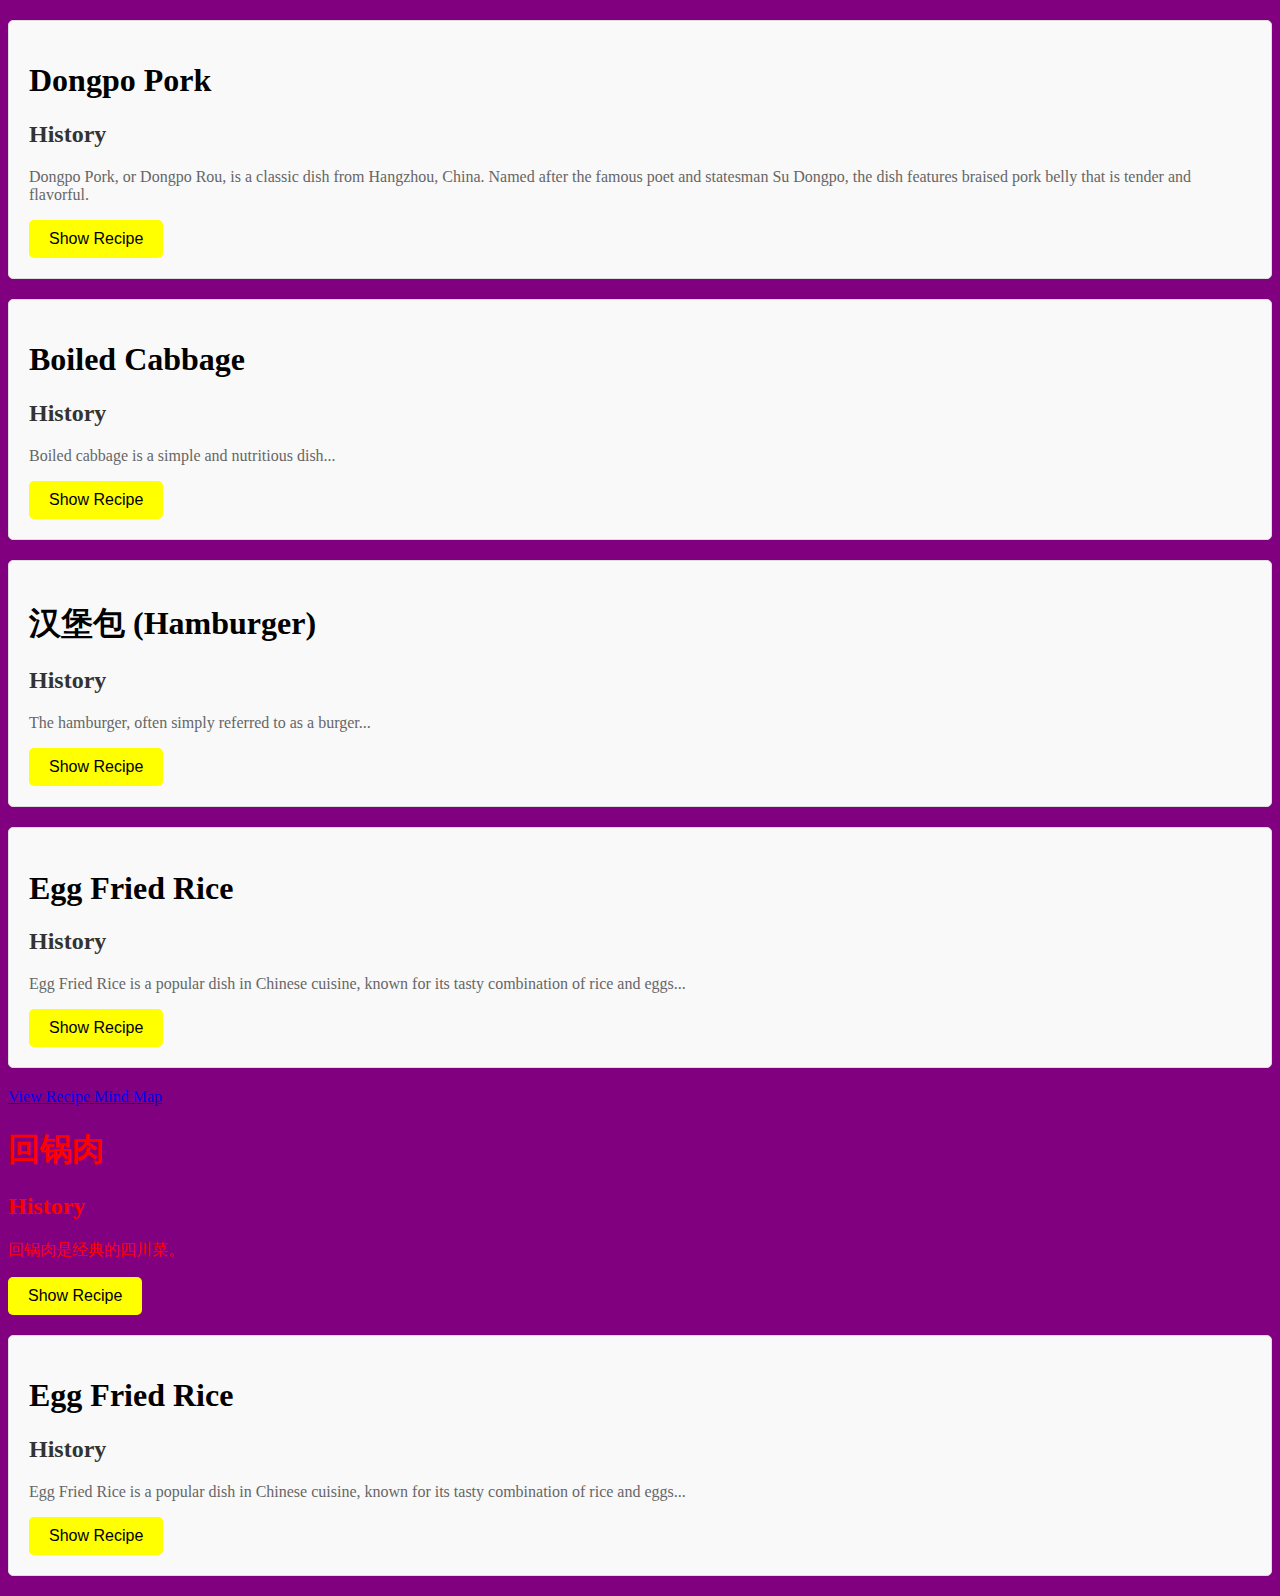
<file: index.html>
<!DOCTYPE html>
<html lang="en">
<head>
    <meta charset="UTF-8">
    <meta name="viewport" content="width=device-width, initial-scale=1.0">
    <title>Dongpo Pork</title>
    <link rel="stylesheet" type="text/css" href="style.css">
</head>

<div class="dish">
    <h1>Dongpo Pork</h1>
    <h2>History</h2>
    <p>Dongpo Pork, or Dongpo Rou, is a classic dish from Hangzhou, China. Named after the famous poet and statesman Su Dongpo, the dish features braised pork belly that is tender and flavorful.</p>
    <button class="button-recipe" onclick="openModal('dongpo-pork')">Show Recipe</button>
</div>
<div class="dish">
    <h1>Boiled Cabbage</h1>
    <h2>History</h2>
    <p>Boiled cabbage is a simple and nutritious dish...</p>
    <button class="button-recipe" onclick="openModal('boiled-cabbage')">Show Recipe</button>
</div>
<div class="dish">
    <h1>汉堡包 (Hamburger)</h1>
    <h2>History</h2>
    <p>The hamburger, often simply referred to as a burger...</p>
    <button class="button-recipe" onclick="openModal('hamburger')">Show Recipe</button>
</div>
<div class="dish">
    <h1>Egg Fried Rice</h1>
    <h2>History</h2>
    <p>Egg Fried Rice is a popular dish in Chinese cuisine, known for its tasty combination of rice and eggs...</p>
    <button class="button-recipe" onclick="openModal('egg-fried-rice')">Show Recipe</button>
</div>

<div id="recipeModal" class="modal" style="display:none;">
    <h2>Recipe</h2>
    <div class="recipe-content" id="recipe-content">
        <!-- Recipe details to be populated dynamically -->
    </div>
</div>

<div class="link-container">
    <a href="mindmap.html" class="mindmap-link">View Recipe Mind Map</a>
</div>
            <h1>回锅肉</h1>
            <h2>History</h2>
            <p>回锅肉是经典的四川菜。</p>
            <button class="button-recipe" onclick="openModal('huiguorou')">Show Recipe</button>
        </div>
        <div id="huiguorou-modal" class="modal" style="display:none;">
                <div class="modal-content">
                    <span class="close" onclick="closeModal('huiguorou-modal')">&times;</span>
                    <h2>回锅肉 Recipe</h2>
                    <h3>Ingredients</h3>
                    <ul>
                        <li>五花肉: 500克</li>
                        <li>青椒: 2个</li>
                        <li>红椒: 1个</li>
                        <li>蒜苗: 2根</li>
                        <li>大蒜: 3瓣</li>
                        <li>生姜: 3片</li>
                        <li>郫县豆瓣酱: 2大勺</li>
                        <li>生抽: 1大勺</li>
                        <li>料酒: 1大勺</li>
                        <li>糖: 1小勺</li>
                        <li>盐: 适量</li>
                        <li>食用油: 适量</li>
                    </ul>
                    <h3>Directions</h3>
                    <ol>
                        <li>将五花肉放入沸水中煮20分钟，捞出晾凉后切成薄片。</li>
                        <li>青椒、红椒去蒂去籽后切成块，蒜苗切段备用。</li>
                        <li>热锅凉油，加入郫县豆瓣酱炒出红油，加入大蒜和生姜片炒香。</li>
                        <li>放入切好的五花肉片，翻炒均匀，加入生抽、料酒和糖继续翻炒。</li>
                        <li>加入青椒块、红椒块和蒜苗段，翻炒至断生，最后根据口味加入盐调味即可。</li>
                    </ol>
                </div>
            </div>

<div id="egg-fried-rice-modal" class="modal" style="display:none;">
    <div class="modal-content">
        <span class="close" onclick="closeModal('egg-fried-rice-modal')">&times;</span>
        <h2>Egg Fried Rice Recipe</h2>
        <h3>Ingredients</h3>
        <ul>
            <li>Rice: 2 cups (cooked)</li>
            <li>Eggs: 3 large</li>
            <li>Green onions: 2 (chopped)</li>
            <li>Carrot: 1 (diced)</li>
            <li>Peas: 1/2 cup</li>
            <li>Soy sauce: 2 tablespoons</li>
            <li>Vegetable oil: 2 tablespoons</li>
            <li>Salt: to taste</li>
            <li>Pepper: to taste</li>
        </ul>
        <h3>Directions</h3>
        <ol>
            <li>Heat the vegetable oil in a large pan or wok over medium heat.</li>
            <li>Add the diced carrot and peas, and cook for 2-3 minutes until tender.</li>
            <li>Beat the eggs and add them to the pan, scrambling until fully cooked.</li>
            <li>Add the cooked rice to the pan, stirring to combine with the vegetables and eggs.</li>
            <li>Pour the soy sauce over the rice, and season with salt and pepper to taste.</li>
            <li>Continue to stir-fry for another 2-3 minutes until everything is well mixed and heated through.</li>
            <li>Garnish with chopped green onions before serving.</li>
        </ol>
    </div>
</div>

<div class="dish">
    <h1>Egg Fried Rice</h1>
    <h2>History</h2>
    <p>Egg Fried Rice is a popular dish in Chinese cuisine, known for its tasty combination of rice and eggs...</p>
    <button class="button-recipe" onclick="openModal('egg-fried-rice')">Show Recipe</button>
</div>
<script src="script.js"></script>

</body>
</html>
</file>
<file: style.css>
body {
    background-color: purple;
    color: red;
}

.recipe {
    font-family: Arial, sans-serif;
    margin-bottom: 20px;
}

.recipe h1 {
    font-size: 2em;
    color: dark green;
}

.recipe h2 {
    font-size: 1.5em;
    color: dark green;
}

.recipe p {
    color: dark green;
}

.recipe ul, .recipe ol {
    margin: 10px 0;
    padding-left: 20px;
}

.recipe li {
    color: dark green;
    margin-bottom: 5px;
}

.dish {
    margin: 20px 0;
    padding: 20px;
    border: 1px solid #ddd;
    border-radius: 5px;
    background-color: #f9f9f9;
}

.dish h1 {
    font-size: 2em;
    color: black;
}

.dish h2 {
    font-size: 1.5em;
    color: #333;
}

.dish p {
    color: #666;
}

.button-recipe {
    background-color: yellow;
    font-size: 1em;
    padding: 10px 20px;
    border: none;
    border-radius: 5px;
    cursor: pointer;
    transition: background-color 0.3s;
}

.button-recipe:hover {
    background-color: orange;
}

.modal {
    position: fixed;
    left: 50%;
    top: 50%;
    transform: translate(-50%, -50%);
    background-color: white;
    padding: 20px;
    border: 1px solid #ccc;
    border-radius: 5px;
    box-shadow: 0 5px 15px rgba(0,0,0,0.3);
}

.recipe-content {
    margin-top: 20px;
}

.close-modal {
    background-color: red;
    color: white;
    padding: 10px 15px;
    border: none;
    border-radius: 5px;
    cursor: pointer;
    font-size: 1em;
}

.close-modal:hover {
    background-color: darkred;
}

#huiguorou-modal {
    display: none;
}

#huiguorou-modal .modal-content {
    max-width: 500px;
    margin: auto;
}

#huiguorou-modal h2 {
    font-size: 1.8em;
    color: dark green;
    margin-bottom: 10px;
}

#huiguorou-modal h3 {
    font-size: 1.5em;
    color: dark green;
    margin-bottom: 5px;
}

#huiguorou-modal ul {
    list-style-type: none;
    padding: 0;
}

#huiguorou-modal ul li {
    font-size: 1.1em;
    margin-bottom: 5px;
    color: dark green;
}

#huiguorou-modal ol {
    padding-left: 20px;
}

#huiguorou-modal ol li {
    font-size: 1.1em;
    margin-bottom: 10px;
    color: dark green;
}
</file>
